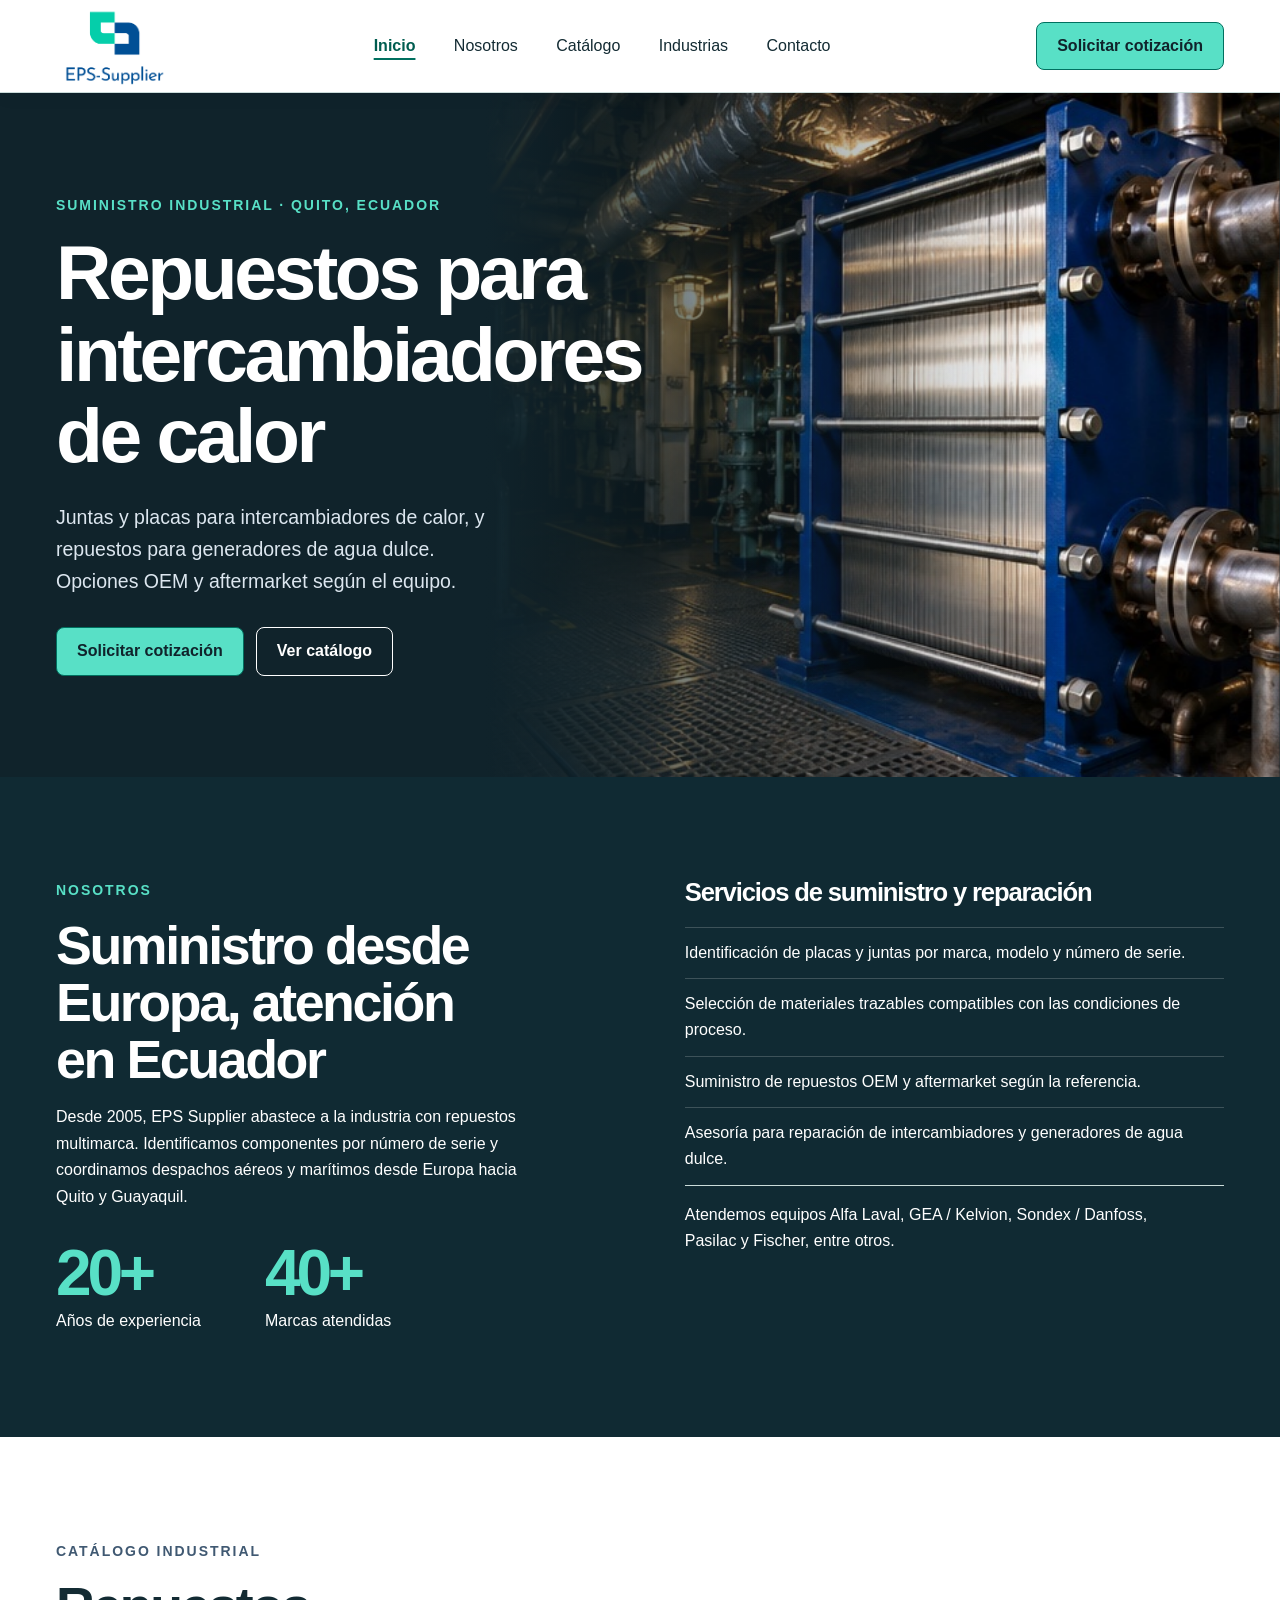
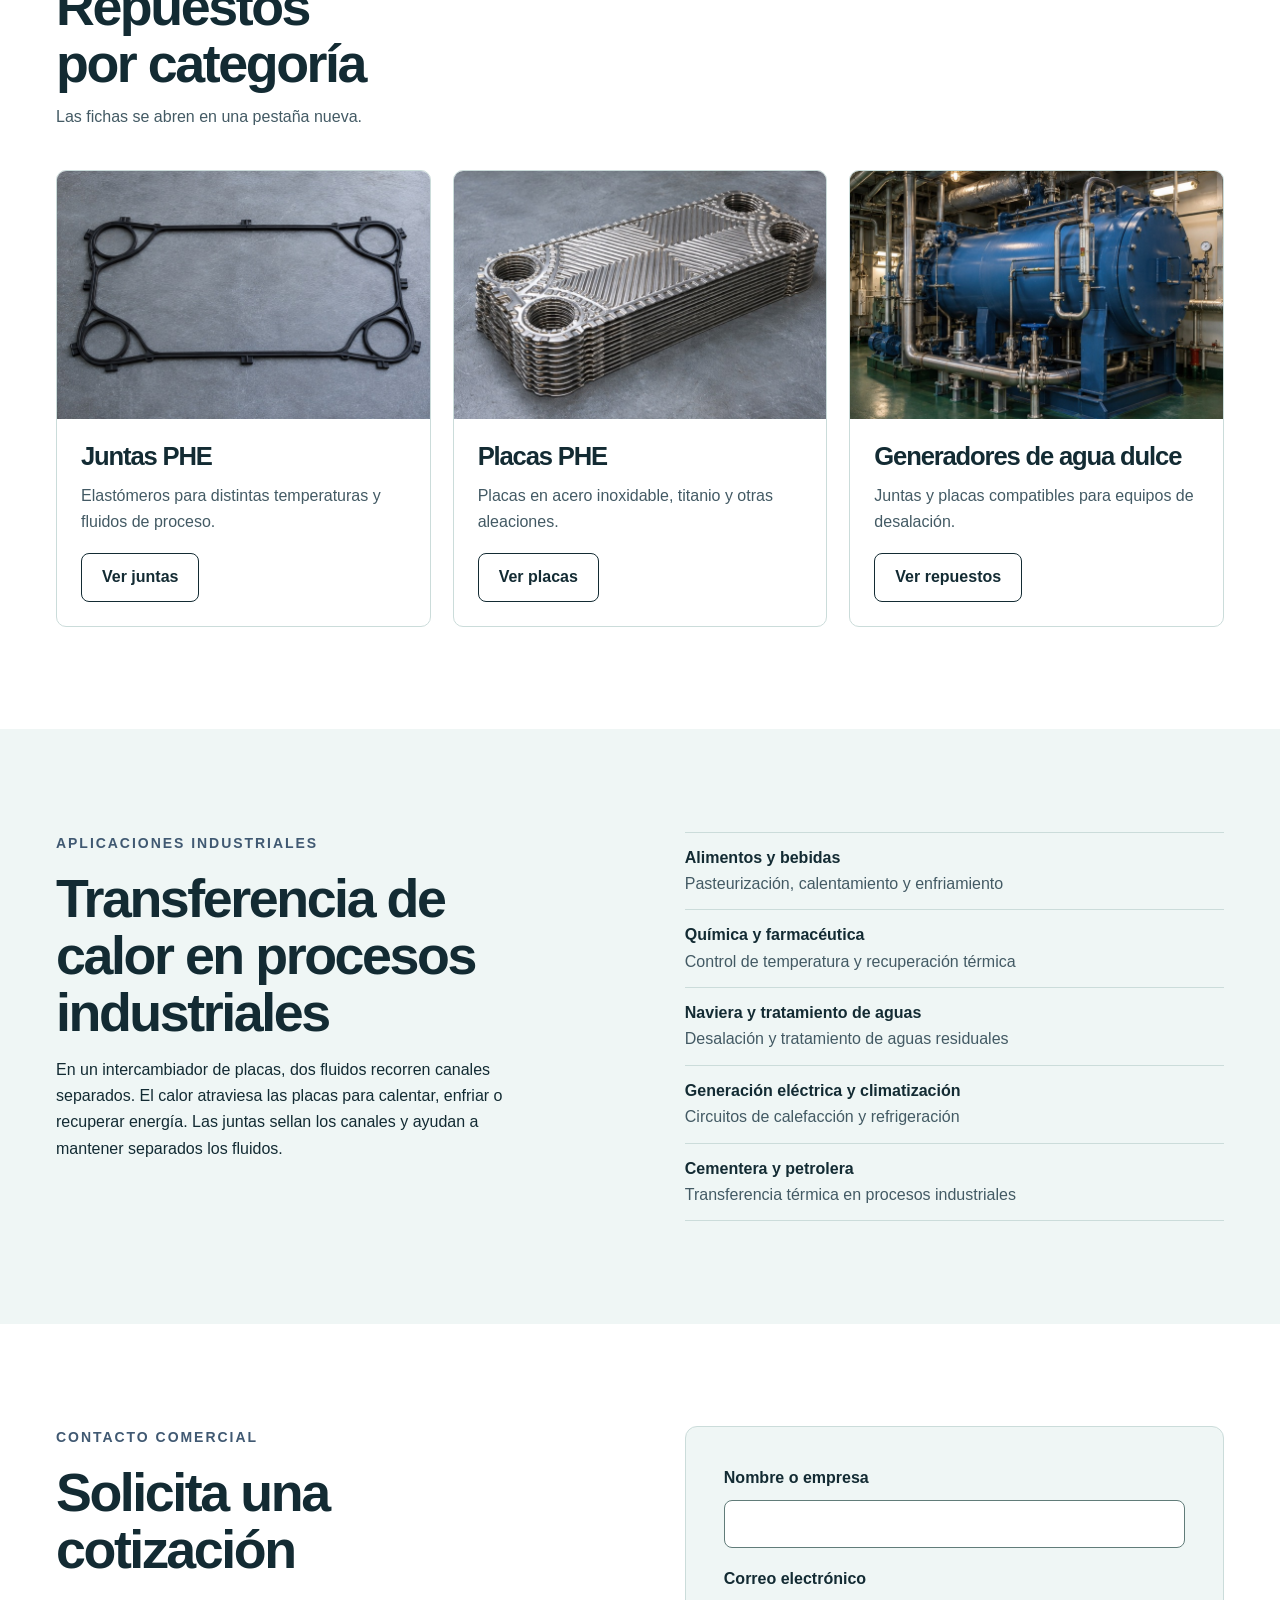
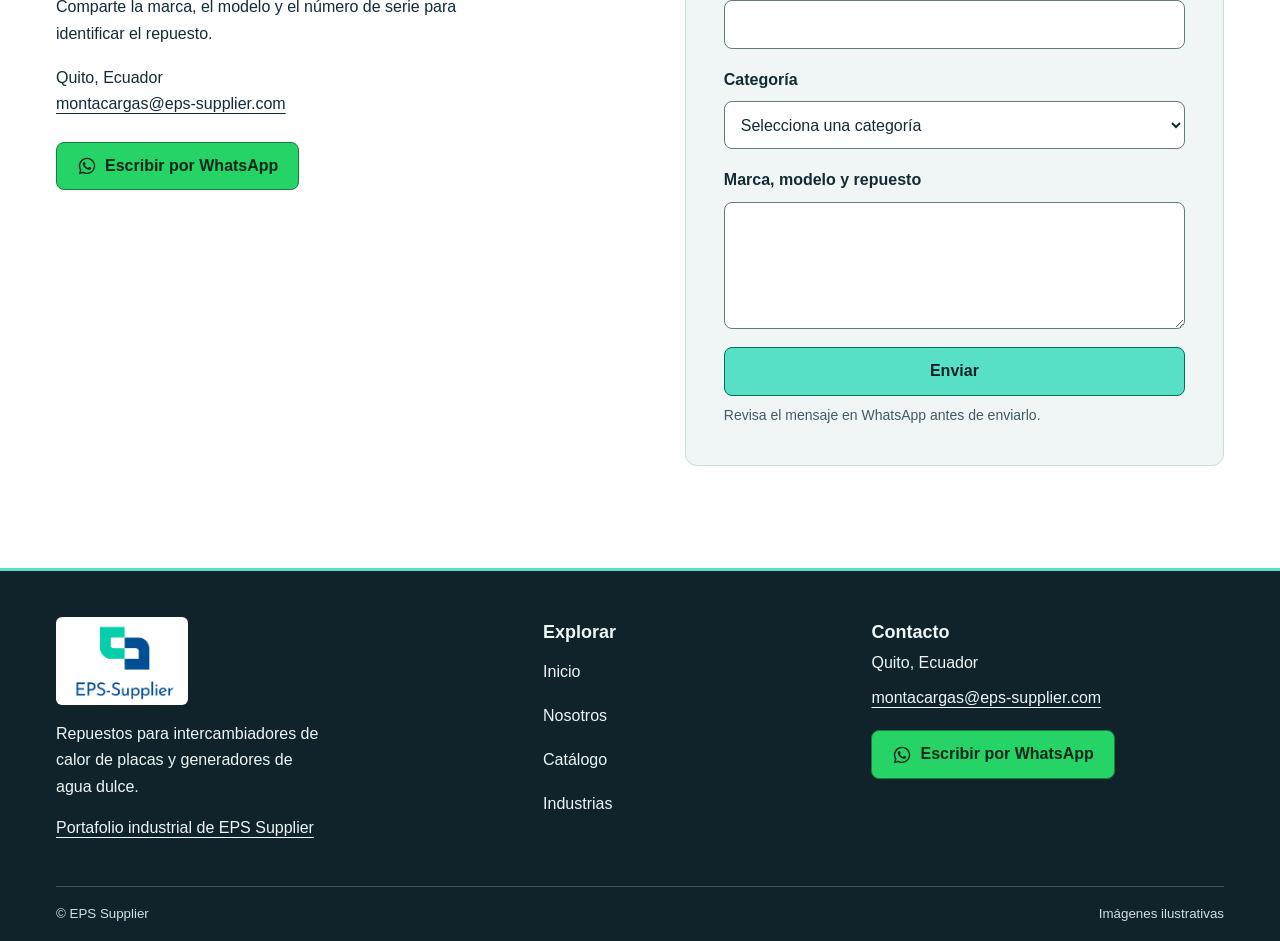
<file: index.html>
<!doctype html>
<html lang="es" data-type="product">
<head>
<meta charset="utf-8">
<meta name="viewport" content="width=device-width, initial-scale=1">
<meta name="page-type" content="product">
<meta name="site-kind" content="other">
<meta name="theme-color" content="#111e2c">
<meta name="description" content="Juntas, placas y repuestos para intercambiadores de calor y generadores de agua dulce. EPS Supplier, Quito, Ecuador.">
<meta property="og:title" content="EPS Supplier | Repuestos para intercambiadores de calor">
<meta property="og:description" content="Juntas, placas y repuestos para generadores de agua dulce.">
<meta property="og:image" content="https://eps-montacargas.bryaninuca.chatgpt.site/assets/hero.jpg">
<title>EPS Supplier | Repuestos para intercambiadores de calor</title>
<link rel="icon" href="assets/logofav.png">
<link rel="stylesheet" href="style.css">
<script defer src="site.js"></script>
</head>
<body>
<a class="skip" href="#contenido">Saltar al contenido</a>
<header class="site-header"><div class="wrap nav">
<a class="brand" href="index.html" aria-label="EPS Supplier, inicio"><img src="assets/epsLogo.png" width="996" height="708" alt="EPS Supplier"></a>
<button class="menu-toggle" type="button" aria-label="Menú" aria-expanded="false" aria-controls="primary-menu">
<span class="menu-icon" aria-hidden="true"><span></span><span></span><span></span></span>
</button>
<nav id="primary-menu" aria-label="Navegación principal"><a href="#inicio" aria-current="location">Inicio</a><a href="#nosotros">Nosotros</a><a href="#categorias">Catálogo</a><a href="#industrias">Industrias</a><a href="#contacto">Contacto</a><a class="button menu-quote" href="#contacto">Solicitar cotización</a></nav>
<a class="button compact" href="#contacto">Solicitar cotización</a>
</div></header>
<main id="contenido">
<section id="inicio" class="hero heat-hero" data-enter aria-labelledby="hero-title">
<div class="wrap hero-copy"><p class="eyebrow">Suministro industrial · Quito, Ecuador</p>
<h1 id="hero-title">Repuestos para <span class="hero-emphasis">intercambiadores de calor</span></h1>
<p class="hero-text">Juntas y placas para intercambiadores de calor, y repuestos para generadores de agua dulce. Opciones OEM y aftermarket según el equipo.</p>
<div class="actions"><a class="button" href="#contacto">Solicitar cotización</a><a class="button outline" href="#categorias">Ver catálogo</a></div>
<dl class="hero-facts">
  <div><dt>Trayectoria desde</dt><dd>2005</dd></div>
  <div><dt>Marcas atendidas</dt><dd>40+</dd></div>
</dl>
</div>
<div class="hero-picture"><img src="assets/hero.jpg" alt="Intercambiador de calor de placas en una sala de máquinas" fetchpriority="high"></div>
</section>
<section id="nosotros" class="section navy"><div class="wrap split">
<div><p class="eyebrow">Nosotros</p><h2>Suministro desde Europa, atención en Ecuador</h2><p>Desde 2005, EPS Supplier abastece a la industria con repuestos multimarca. Identificamos componentes por número de serie y coordinamos despachos aéreos y marítimos desde Europa hacia Quito y Guayaquil.</p><div class="metrics"><div><strong>20+</strong><span>Años de experiencia</span></div><div><strong>40+</strong><span>Marcas atendidas</span></div></div></div>
<div class="service" id="servicios"><h3>Servicios de suministro y reparación</h3><ul><li>Identificación de placas y juntas por marca, modelo y número de serie.</li><li>Selección de materiales trazables compatibles con las condiciones de proceso.</li><li>Suministro de repuestos OEM y aftermarket según la referencia.</li><li>Asesoría para reparación de intercambiadores y generadores de agua dulce.</li></ul><p>Atendemos equipos Alfa Laval, GEA / Kelvion, Sondex / Danfoss, Pasilac y Fischer, entre otros.</p></div>
</div></section>
<section id="categorias" class="section"><div class="wrap">
<p class="eyebrow">Catálogo industrial</p><h2>Repuestos por categoría</h2>
<p id="catalog-tab-note" class="catalog-note">Las fichas se abren en una pestaña nueva.</p>
<div class="cards">
<article class="card"><a href="juntas.html" target="_blank" rel="noopener" aria-describedby="catalog-tab-note"><div class="frame"><img src="assets/juntas.jpg" width="750" height="500" alt="" loading="lazy"></div><div class="card-copy"><h3>Juntas PHE</h3><p>Elastómeros para distintas temperaturas y fluidos de proceso.</p><span class="button outline-dark card-link">Ver juntas</span></div></a></article>
<article class="card"><a href="placas.html" target="_blank" rel="noopener" aria-describedby="catalog-tab-note"><div class="frame"><img src="assets/placas.jpg" width="750" height="500" alt="" loading="lazy"></div><div class="card-copy"><h3>Placas PHE</h3><p>Placas en acero inoxidable, titanio y otras aleaciones.</p><span class="button outline-dark card-link">Ver placas</span></div></a></article>
<article class="card"><a href="agua.html" target="_blank" rel="noopener" aria-describedby="catalog-tab-note"><div class="frame"><img src="assets/agua.jpg" width="750" height="500" alt="" loading="lazy"></div><div class="card-copy"><h3>Generadores de agua dulce</h3><p>Juntas y placas compatibles para equipos de desalación.</p><span class="button outline-dark card-link">Ver repuestos</span></div></a></article>
</div></div></section>
<section id="industrias" class="section pale"><div class="wrap split">
<div><p class="eyebrow">Aplicaciones industriales</p><h2>Transferencia de calor en procesos industriales</h2><p>En un intercambiador de placas, dos fluidos recorren canales separados. El calor atraviesa las placas para calentar, enfriar o recuperar energía. Las juntas sellan los canales y ayudan a mantener separados los fluidos.</p></div>
<ul class="industry"><li>Alimentos y bebidas<span>Pasteurización, calentamiento y enfriamiento</span></li><li>Química y farmacéutica<span>Control de temperatura y recuperación térmica</span></li><li>Naviera y tratamiento de aguas<span>Desalación y tratamiento de aguas residuales</span></li><li>Generación eléctrica y climatización<span>Circuitos de calefacción y refrigeración</span></li><li>Cementera y petrolera<span>Transferencia térmica en procesos industriales</span></li></ul>
</div></section>
<section id="contacto" class="section"><div class="wrap split">
<div><p class="eyebrow">Contacto comercial</p><h2>Solicita una cotización</h2><p>Comparte la marca, el modelo y el número de serie para identificar el repuesto.</p><address>Quito, Ecuador<br><a href="mailto:montacargas@eps-supplier.com">montacargas@eps-supplier.com</a></address><a class="button button-whatsapp" href="https://wa.me/593963554026?text=INFORMACI%C3%93N"><img src="assets/whatsapp.svg" width="20" height="20" alt="">Escribir por WhatsApp</a></div>
<form action="https://wa.me/593963554026" id="quote" class="quote">
<label for="nombre">Nombre o empresa</label><input id="nombre" name="nombre" autocomplete="organization" required>
<label for="correo">Correo electrónico</label><input id="correo" name="correo" type="email" autocomplete="email" required>
<label for="categoria">Categoría</label><select id="categoria" name="categoria" required><option value="">Selecciona una categoría</option><option value="juntas">Juntas PHE</option><option value="placas">Placas PHE</option><option value="agua">Generadores de agua dulce</option><option value="otro">Otra consulta</option></select>
<label for="detalle">Marca, modelo y repuesto</label><textarea id="detalle" name="detalle" rows="4" required></textarea>
<button class="button" type="submit">Enviar</button>
<p class="form-note">Revisa el mensaje en WhatsApp antes de enviarlo.</p>
</form></div></section>
</main>
<footer class="site-footer">
  <div class="wrap">
    <div class="footer-grid">
      <div class="footer-company">
        <a class="brand" href="index.html#inicio" aria-label="EPS Supplier, volver al inicio"><img src="assets/epsLogo.png" width="996" height="708" alt="EPS Supplier"></a>
        <p>Repuestos para intercambiadores de calor de placas y generadores de agua dulce.</p>
        <a href="https://eps-supplier.com/">Portafolio industrial de EPS Supplier</a>
      </div>
      <nav class="footer-nav" aria-label="Navegación del pie de página">
        <h2>Explorar</h2>
        <a href="index.html#inicio">Inicio</a>
        <a href="index.html#nosotros">Nosotros</a>
        <a href="index.html#categorias">Catálogo</a>
        <a href="index.html#industrias">Industrias</a>
      </nav>
      <div class="footer-contact">
        <h2>Contacto</h2>
        <address>Quito, Ecuador<br><a href="mailto:montacargas@eps-supplier.com">montacargas@eps-supplier.com</a></address>
        <a class="button button-whatsapp" href="https://wa.me/593963554026?text=INFORMACI%C3%93N"><img src="assets/whatsapp.svg" width="20" height="20" alt="">Escribir por WhatsApp</a>
      </div>
    </div>
    <div class="footer-bottom"><small>© EPS Supplier</small><small>Imágenes ilustrativas</small></div>
  </div>
</footer>
</body>
</html>
</file>
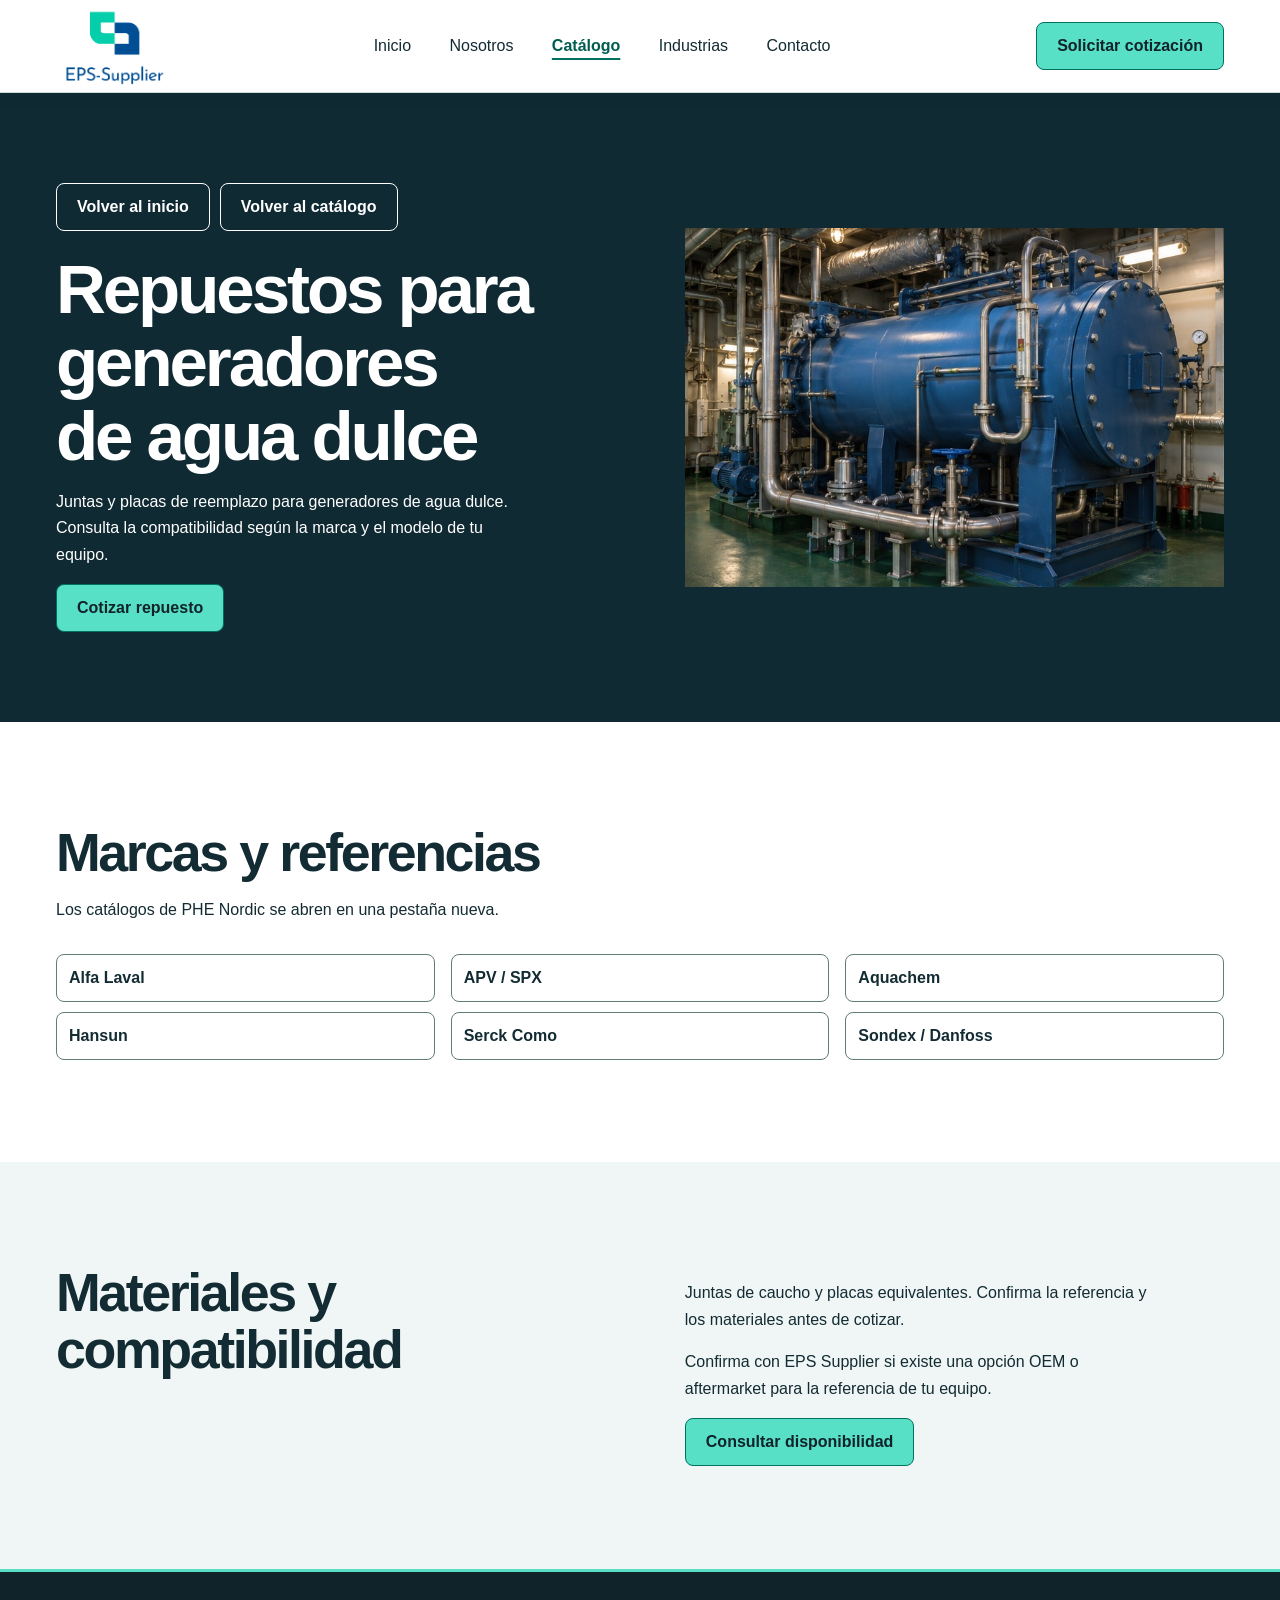
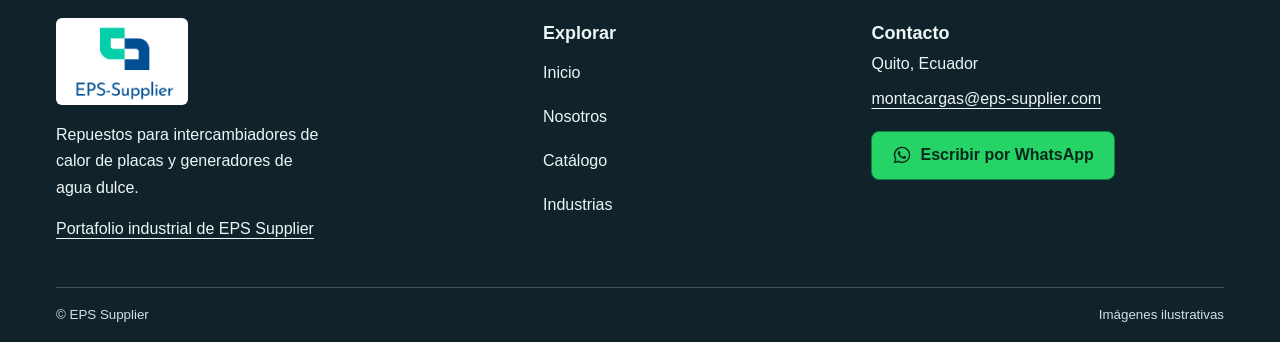
<file: agua.html>
<!doctype html>
<html lang="es" data-type="product">
<head><meta charset="utf-8"><meta name="viewport" content="width=device-width, initial-scale=1"><meta name="description" content="Juntas y placas de reemplazo para generadores de agua dulce. Consulta la compatibilidad según la marca y el modelo de tu equipo."><title>Repuestos para generadores de agua dulce | EPS Supplier</title><link rel="icon" href="assets/logofav.png">
<link rel="stylesheet" href="style.css"><script defer src="site.js"></script></head>
<body><a class="skip" href="#contenido">Saltar al contenido</a>
<header class="site-header"><div class="wrap nav"><a class="brand" href="index.html"><img src="assets/epsLogo.png" width="996" height="708" alt="EPS Supplier"></a><a class="button outline-dark detail-home" href="index.html#inicio">Inicio</a><button class="menu-toggle" type="button" aria-label="Menú" aria-expanded="false" aria-controls="primary-menu">
<span class="menu-icon" aria-hidden="true"><span></span><span></span><span></span></span>
</button>
<nav id="primary-menu" aria-label="Navegación principal"><a href="index.html#inicio">Inicio</a><a href="index.html#nosotros">Nosotros</a><a href="index.html#categorias" aria-current="true">Catálogo</a><a href="index.html#industrias">Industrias</a><a href="index.html#contacto">Contacto</a><a class="button menu-quote" href="index.html?categoria=agua#contacto">Solicitar cotización</a></nav><a class="button compact" href="index.html?categoria=agua#contacto">Solicitar cotización</a></div></header>
<main id="contenido">
<section class="detail-hero" aria-labelledby="titulo"><div class="wrap split"><div><nav class="detail-return" aria-label="Regresar desde la ficha">
<a class="button outline" href="index.html#inicio">Volver al inicio</a>
<a class="button outline" href="index.html#categorias">Volver al catálogo</a>
</nav><h1 id="titulo">Repuestos para generadores de agua dulce</h1><p>Juntas y placas de reemplazo para generadores de agua dulce. Consulta la compatibilidad según la marca y el modelo de tu equipo.</p><a class="button" href="index.html?categoria=agua#contacto">Cotizar repuesto</a></div><div class="frame"><img src="assets/agua.jpg" alt="" width="750" height="500"></div></div></section>
<section class="section"><div class="wrap"><h2>Marcas y referencias</h2><p id="reference-tab-note">Los catálogos de PHE Nordic se abren en una pestaña nueva.</p><ul class="brand-list"><li><a href="https://phe-nordic.com/alfa-laval-heat-exchangers-gaskets/" target="_blank" rel="noopener" aria-describedby="reference-tab-note">Alfa Laval</a></li>
<li><a href="https://phe-nordic.com/apv-spx-gaskets/" target="_blank" rel="noopener" aria-describedby="reference-tab-note">APV / SPX</a></li>
<li><a href="https://phe-nordic.com/aquachem-fwg-gaskets/" target="_blank" rel="noopener" aria-describedby="reference-tab-note">Aquachem</a></li>
<li><a href="https://phe-nordic.com/hansun-fwg-gaskets/" target="_blank" rel="noopener" aria-describedby="reference-tab-note">Hansun</a></li>
<li><a href="https://phe-nordic.com/serck-como-fwg-gaskets/" target="_blank" rel="noopener" aria-describedby="reference-tab-note">Serck Como</a></li>
<li><a href="https://phe-nordic.com/sondex-danfoss-fwg-gaskets/" target="_blank" rel="noopener" aria-describedby="reference-tab-note">Sondex / Danfoss</a></li></ul></div></section>
<section class="section pale"><div class="wrap split"><div><h2>Materiales y compatibilidad</h2></div><div><p>Juntas de caucho y placas equivalentes. Confirma la referencia y los materiales antes de cotizar.</p><p>Confirma con EPS Supplier si existe una opción OEM o aftermarket para la referencia de tu equipo.</p><a class="button" href="index.html?categoria=agua#contacto">Consultar disponibilidad</a></div></div></section>
</main><footer class="site-footer">
  <div class="wrap">
    <div class="footer-grid">
      <div class="footer-company">
        <a class="brand" href="index.html#inicio" aria-label="EPS Supplier, volver al inicio"><img src="assets/epsLogo.png" width="996" height="708" alt="EPS Supplier"></a>
        <p>Repuestos para intercambiadores de calor de placas y generadores de agua dulce.</p>
        <a href="https://eps-supplier.com/">Portafolio industrial de EPS Supplier</a>
      </div>
      <nav class="footer-nav" aria-label="Navegación del pie de página">
        <h2>Explorar</h2>
        <a href="index.html#inicio">Inicio</a>
        <a href="index.html#nosotros">Nosotros</a>
        <a href="index.html#categorias">Catálogo</a>
        <a href="index.html#industrias">Industrias</a>
      </nav>
      <div class="footer-contact">
        <h2>Contacto</h2>
        <address>Quito, Ecuador<br><a href="mailto:montacargas@eps-supplier.com">montacargas@eps-supplier.com</a></address>
        <a class="button button-whatsapp" href="https://wa.me/593963554026?text=INFORMACI%C3%93N"><img src="assets/whatsapp.svg" width="20" height="20" alt="">Escribir por WhatsApp</a>
      </div>
    </div>
    <div class="footer-bottom"><small>© EPS Supplier</small><small>Imágenes ilustrativas</small></div>
  </div>
</footer></body></html>
</file>
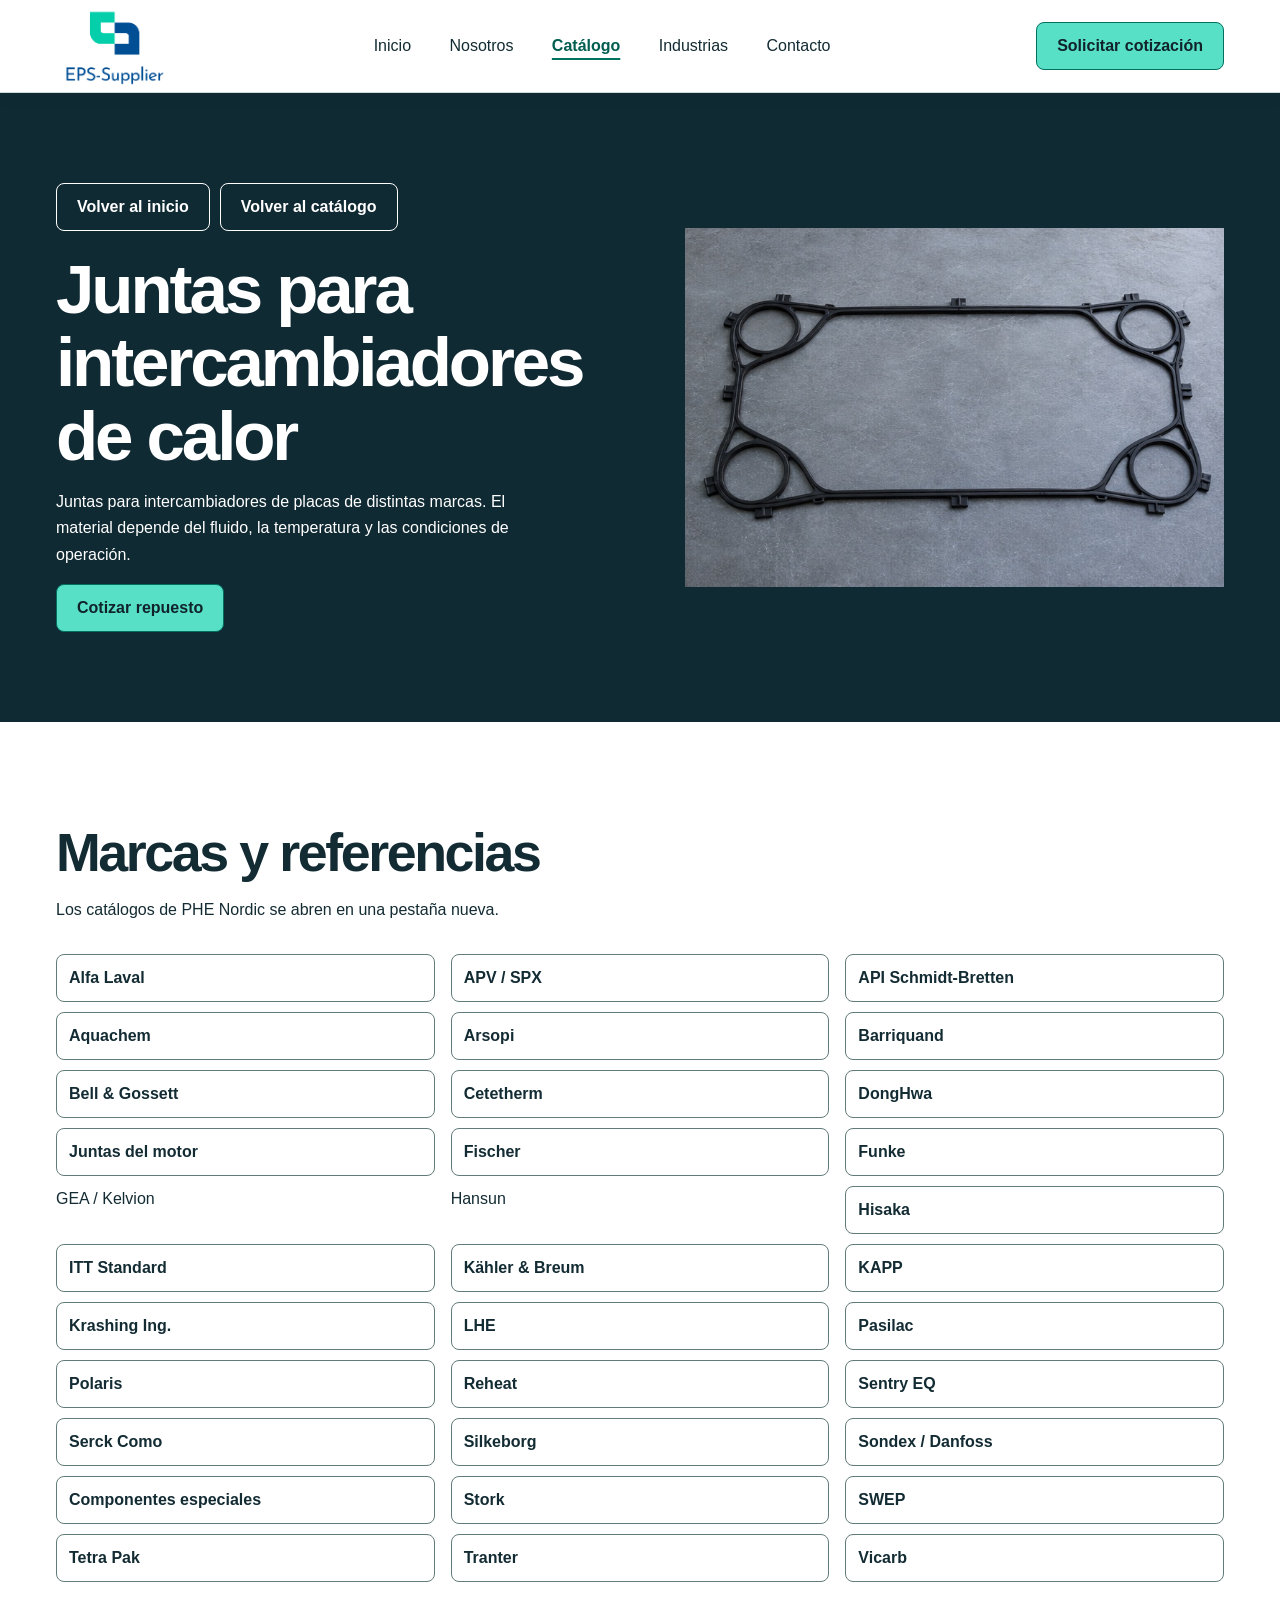
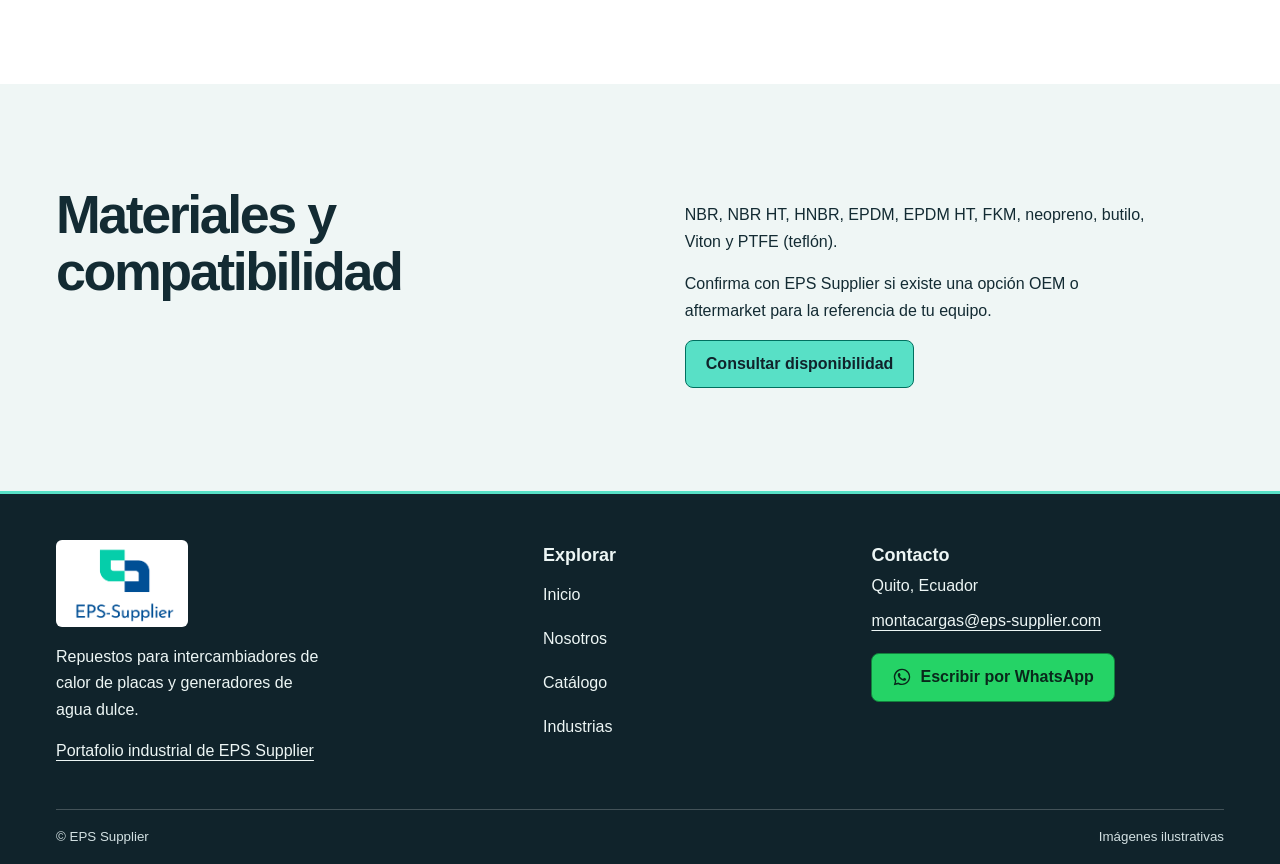
<file: juntas.html>
<!doctype html>
<html lang="es" data-type="product">
<head><meta charset="utf-8"><meta name="viewport" content="width=device-width, initial-scale=1"><meta name="description" content="Juntas para intercambiadores de placas de distintas marcas. El material depende del fluido, la temperatura y las condiciones de operación."><title>Juntas para intercambiadores de calor | EPS Supplier</title><link rel="icon" href="assets/logofav.png">
<link rel="stylesheet" href="style.css"><script defer src="site.js"></script></head>
<body><a class="skip" href="#contenido">Saltar al contenido</a>
<header class="site-header"><div class="wrap nav"><a class="brand" href="index.html"><img src="assets/epsLogo.png" width="996" height="708" alt="EPS Supplier"></a><a class="button outline-dark detail-home" href="index.html#inicio">Inicio</a><button class="menu-toggle" type="button" aria-label="Menú" aria-expanded="false" aria-controls="primary-menu">
<span class="menu-icon" aria-hidden="true"><span></span><span></span><span></span></span>
</button>
<nav id="primary-menu" aria-label="Navegación principal"><a href="index.html#inicio">Inicio</a><a href="index.html#nosotros">Nosotros</a><a href="index.html#categorias" aria-current="true">Catálogo</a><a href="index.html#industrias">Industrias</a><a href="index.html#contacto">Contacto</a><a class="button menu-quote" href="index.html?categoria=juntas#contacto">Solicitar cotización</a></nav><a class="button compact" href="index.html?categoria=juntas#contacto">Solicitar cotización</a></div></header>
<main id="contenido">
<section class="detail-hero" aria-labelledby="titulo"><div class="wrap split"><div><nav class="detail-return" aria-label="Regresar desde la ficha">
<a class="button outline" href="index.html#inicio">Volver al inicio</a>
<a class="button outline" href="index.html#categorias">Volver al catálogo</a>
</nav><h1 id="titulo">Juntas para intercambiadores de calor</h1><p>Juntas para intercambiadores de placas de distintas marcas. El material depende del fluido, la temperatura y las condiciones de operación.</p><a class="button" href="index.html?categoria=juntas#contacto">Cotizar repuesto</a></div><div class="frame"><img src="assets/juntas.jpg" alt="" width="750" height="500"></div></div></section>
<section class="section"><div class="wrap"><h2>Marcas y referencias</h2><p id="reference-tab-note">Los catálogos de PHE Nordic se abren en una pestaña nueva.</p><ul class="brand-list"><li><a href="https://phe-nordic.com/alfa-laval-gaskets/" target="_blank" rel="noopener" aria-describedby="reference-tab-note">Alfa Laval</a></li>
<li><a href="https://phe-nordic.com/apv-spx-phe-spares-gaskets/" target="_blank" rel="noopener" aria-describedby="reference-tab-note">APV / SPX</a></li>
<li><a href="https://phe-nordic.com/schemidt/" target="_blank" rel="noopener" aria-describedby="reference-tab-note">API Schmidt-Bretten</a></li>
<li><a href="https://phe-nordic.com/aquachem-phe-gaskets/" target="_blank" rel="noopener" aria-describedby="reference-tab-note">Aquachem</a></li>
<li><a href="https://phe-nordic.com/arsopi-phe-spare-parts/" target="_blank" rel="noopener" aria-describedby="reference-tab-note">Arsopi</a></li>
<li><a href="https://phe-nordic.com/barriquand-phe-gaskets/" target="_blank" rel="noopener" aria-describedby="reference-tab-note">Barriquand</a></li>
<li><a href="https://phe-nordic.com/bell-gosset-phe-sapre-parts/" target="_blank" rel="noopener" aria-describedby="reference-tab-note">Bell &amp; Gossett</a></li>
<li><a href="https://phe-nordic.com/cetetherm-phe-spare-parts/" target="_blank" rel="noopener" aria-describedby="reference-tab-note">Cetetherm</a></li>
<li><a href="https://phe-nordic.com/donghwa-phe-spares/" target="_blank" rel="noopener" aria-describedby="reference-tab-note">DongHwa</a></li>
<li><a href="https://phe-nordic.com/engine-gaskets-spare-parts/" target="_blank" rel="noopener" aria-describedby="reference-tab-note">Juntas del motor</a></li>
<li><a href="https://phe-nordic.com/fischer-phe-sapre-parts/" target="_blank" rel="noopener" aria-describedby="reference-tab-note">Fischer</a></li>
<li><a href="https://phe-nordic.com/funke-phe-spare-parts/" target="_blank" rel="noopener" aria-describedby="reference-tab-note">Funke</a></li>
<li>GEA / Kelvion</li>
<li>Hansun</li>
<li><a href="https://phe-nordic.com/hisaka-phe-gaskets/" target="_blank" rel="noopener" aria-describedby="reference-tab-note">Hisaka</a></li>
<li><a href="https://phe-nordic.com/itt-standard-spare-parts/" target="_blank" rel="noopener" aria-describedby="reference-tab-note">ITT Standard</a></li>
<li><a href="https://phe-nordic.com/kahler-breum/" target="_blank" rel="noopener" aria-describedby="reference-tab-note">Kähler &amp; Breum</a></li>
<li><a href="https://phe-nordic.com/kapp-gaskets/" target="_blank" rel="noopener" aria-describedby="reference-tab-note">KAPP</a></li>
<li><a href="https://phe-nordic.com/krashing-ing-spare-parts/" target="_blank" rel="noopener" aria-describedby="reference-tab-note">Krashing Ing.</a></li>
<li><a href="https://phe-nordic.com/lhe-heat-exchanger-spare-parts/" target="_blank" rel="noopener" aria-describedby="reference-tab-note">LHE</a></li>
<li><a href="https://phe-nordic.com/pasilac-phe-gaskets/" target="_blank" rel="noopener" aria-describedby="reference-tab-note">Pasilac</a></li>
<li><a href="https://phe-nordic.com/polaris/" target="_blank" rel="noopener" aria-describedby="reference-tab-note">Polaris</a></li>
<li><a href="https://phe-nordic.com/reheat-gaskets/" target="_blank" rel="noopener" aria-describedby="reference-tab-note">Reheat</a></li>
<li><a href="https://phe-nordic.com/sentry-gaskets/" target="_blank" rel="noopener" aria-describedby="reference-tab-note">Sentry EQ</a></li>
<li><a href="https://phe-nordic.com/serck-como/" target="_blank" rel="noopener" aria-describedby="reference-tab-note">Serck Como</a></li>
<li><a href="https://phe-nordic.com/silkeborg/" target="_blank" rel="noopener" aria-describedby="reference-tab-note">Silkeborg</a></li>
<li><a href="https://phe-nordic.com/sondex/" target="_blank" rel="noopener" aria-describedby="reference-tab-note">Sondex / Danfoss</a></li>
<li><a href="https://phe-nordic.com/special-components/" target="_blank" rel="noopener" aria-describedby="reference-tab-note">Componentes especiales</a></li>
<li><a href="https://phe-nordic.com/stork/" target="_blank" rel="noopener" aria-describedby="reference-tab-note">Stork</a></li>
<li><a href="https://phe-nordic.com/swep/" target="_blank" rel="noopener" aria-describedby="reference-tab-note">SWEP</a></li>
<li><a href="https://phe-nordic.com/tetra-pak-gaskets/" target="_blank" rel="noopener" aria-describedby="reference-tab-note">Tetra Pak</a></li>
<li><a href="https://phe-nordic.com/tranter/" target="_blank" rel="noopener" aria-describedby="reference-tab-note">Tranter</a></li>
<li><a href="https://phe-nordic.com/vicarb/" target="_blank" rel="noopener" aria-describedby="reference-tab-note">Vicarb</a></li></ul></div></section>
<section class="section pale"><div class="wrap split"><div><h2>Materiales y compatibilidad</h2></div><div><p>NBR, NBR HT, HNBR, EPDM, EPDM HT, FKM, neopreno, butilo, Viton y PTFE (teflón).</p><p>Confirma con EPS Supplier si existe una opción OEM o aftermarket para la referencia de tu equipo.</p><a class="button" href="index.html?categoria=juntas#contacto">Consultar disponibilidad</a></div></div></section>
</main><footer class="site-footer">
  <div class="wrap">
    <div class="footer-grid">
      <div class="footer-company">
        <a class="brand" href="index.html#inicio" aria-label="EPS Supplier, volver al inicio"><img src="assets/epsLogo.png" width="996" height="708" alt="EPS Supplier"></a>
        <p>Repuestos para intercambiadores de calor de placas y generadores de agua dulce.</p>
        <a href="https://eps-supplier.com/">Portafolio industrial de EPS Supplier</a>
      </div>
      <nav class="footer-nav" aria-label="Navegación del pie de página">
        <h2>Explorar</h2>
        <a href="index.html#inicio">Inicio</a>
        <a href="index.html#nosotros">Nosotros</a>
        <a href="index.html#categorias">Catálogo</a>
        <a href="index.html#industrias">Industrias</a>
      </nav>
      <div class="footer-contact">
        <h2>Contacto</h2>
        <address>Quito, Ecuador<br><a href="mailto:montacargas@eps-supplier.com">montacargas@eps-supplier.com</a></address>
        <a class="button button-whatsapp" href="https://wa.me/593963554026?text=INFORMACI%C3%93N"><img src="assets/whatsapp.svg" width="20" height="20" alt="">Escribir por WhatsApp</a>
      </div>
    </div>
    <div class="footer-bottom"><small>© EPS Supplier</small><small>Imágenes ilustrativas</small></div>
  </div>
</footer></body></html>
</file>
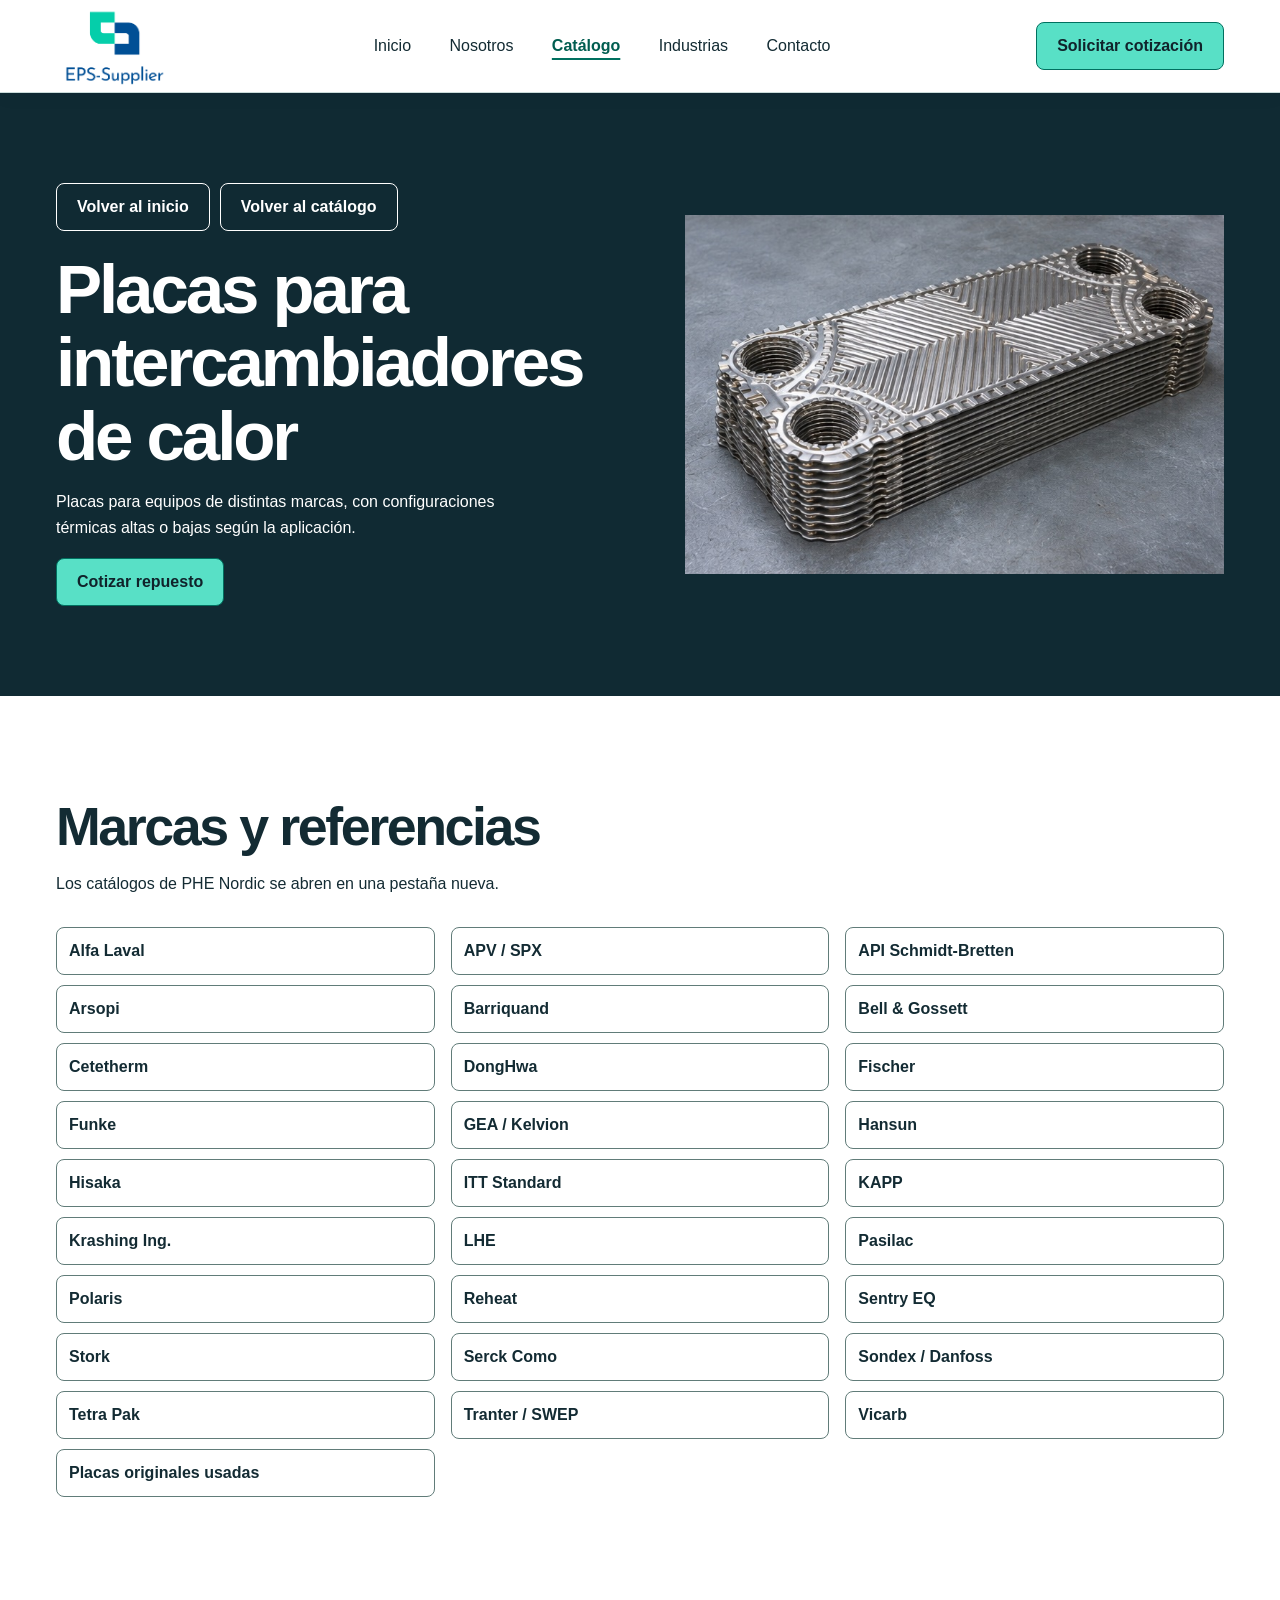
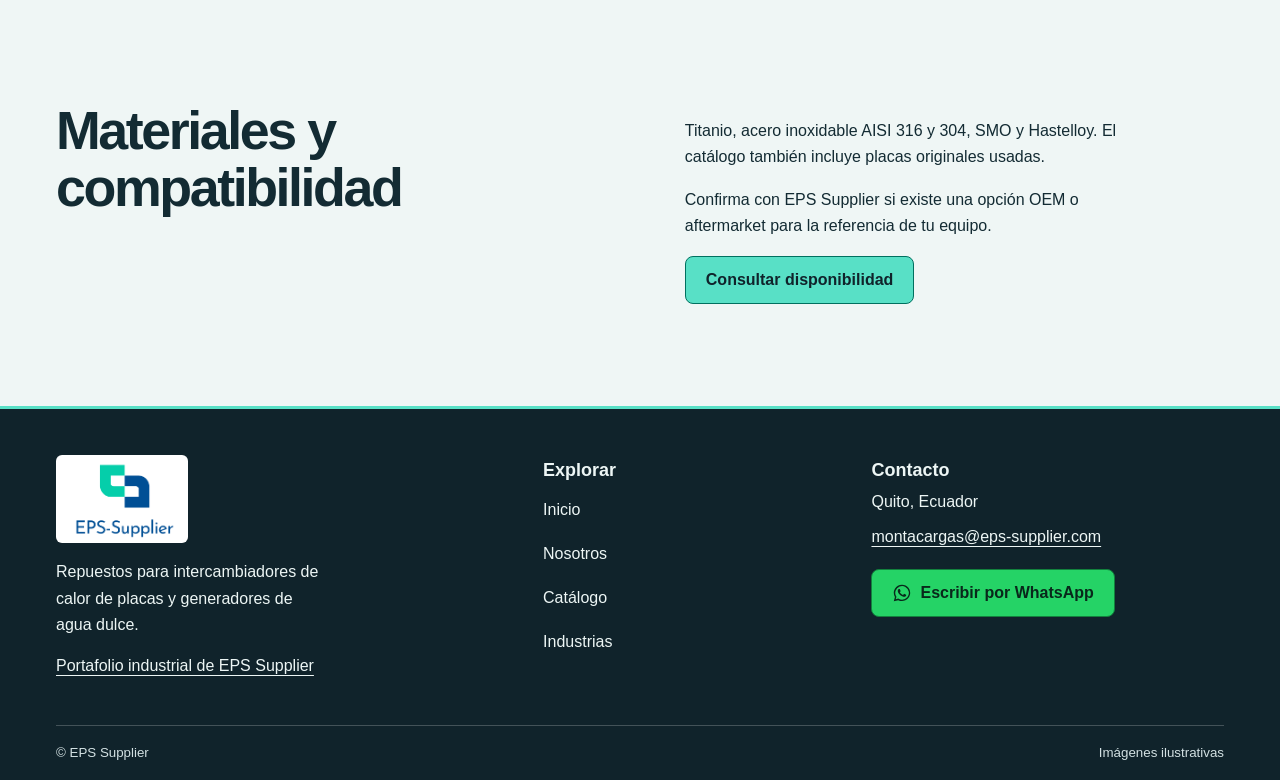
<file: placas.html>
<!doctype html>
<html lang="es" data-type="product">
<head><meta charset="utf-8"><meta name="viewport" content="width=device-width, initial-scale=1"><meta name="description" content="Placas para equipos de distintas marcas, con configuraciones térmicas altas o bajas según la aplicación."><title>Placas para intercambiadores de calor | EPS Supplier</title><link rel="icon" href="assets/logofav.png">
<link rel="stylesheet" href="style.css"><script defer src="site.js"></script></head>
<body><a class="skip" href="#contenido">Saltar al contenido</a>
<header class="site-header"><div class="wrap nav"><a class="brand" href="index.html"><img src="assets/epsLogo.png" width="996" height="708" alt="EPS Supplier"></a><a class="button outline-dark detail-home" href="index.html#inicio">Inicio</a><button class="menu-toggle" type="button" aria-label="Menú" aria-expanded="false" aria-controls="primary-menu">
<span class="menu-icon" aria-hidden="true"><span></span><span></span><span></span></span>
</button>
<nav id="primary-menu" aria-label="Navegación principal"><a href="index.html#inicio">Inicio</a><a href="index.html#nosotros">Nosotros</a><a href="index.html#categorias" aria-current="true">Catálogo</a><a href="index.html#industrias">Industrias</a><a href="index.html#contacto">Contacto</a><a class="button menu-quote" href="index.html?categoria=placas#contacto">Solicitar cotización</a></nav><a class="button compact" href="index.html?categoria=placas#contacto">Solicitar cotización</a></div></header>
<main id="contenido">
<section class="detail-hero" aria-labelledby="titulo"><div class="wrap split"><div><nav class="detail-return" aria-label="Regresar desde la ficha">
<a class="button outline" href="index.html#inicio">Volver al inicio</a>
<a class="button outline" href="index.html#categorias">Volver al catálogo</a>
</nav><h1 id="titulo">Placas para intercambiadores de calor</h1><p>Placas para equipos de distintas marcas, con configuraciones térmicas altas o bajas según la aplicación.</p><a class="button" href="index.html?categoria=placas#contacto">Cotizar repuesto</a></div><div class="frame"><img src="assets/placas.jpg" alt="" width="750" height="500"></div></div></section>
<section class="section"><div class="wrap"><h2>Marcas y referencias</h2><p id="reference-tab-note">Los catálogos de PHE Nordic se abren en una pestaña nueva.</p><ul class="brand-list"><li><a href="https://phe-nordic.com/alfa-laval-phe-spare-parts/" target="_blank" rel="noopener" aria-describedby="reference-tab-note">Alfa Laval</a></li>
<li><a href="https://phe-nordic.com/apv-spx-phe-spare-parts/" target="_blank" rel="noopener" aria-describedby="reference-tab-note">APV / SPX</a></li>
<li><a href="https://phe-nordic.com/schimdt-heat-exchangers-plates/" target="_blank" rel="noopener" aria-describedby="reference-tab-note">API Schmidt-Bretten</a></li>
<li><a href="https://phe-nordic.com/arsopi-heat-exchangers-spare-parts/" target="_blank" rel="noopener" aria-describedby="reference-tab-note">Arsopi</a></li>
<li><a href="https://phe-nordic.com/barriquand-heat-exchangers-spare-parts/" target="_blank" rel="noopener" aria-describedby="reference-tab-note">Barriquand</a></li>
<li><a href="https://phe-nordic.com/bellgosset-heat-exchangers-spare-parts/" target="_blank" rel="noopener" aria-describedby="reference-tab-note">Bell &amp; Gossett</a></li>
<li><a href="https://phe-nordic.com/cetetherm-heat-exchangers-spare-parts/" target="_blank" rel="noopener" aria-describedby="reference-tab-note">Cetetherm</a></li>
<li><a href="https://phe-nordic.com/donghwa-phe-spare-parts/" target="_blank" rel="noopener" aria-describedby="reference-tab-note">DongHwa</a></li>
<li><a href="https://phe-nordic.com/fischer-phe-spares/" target="_blank" rel="noopener" aria-describedby="reference-tab-note">Fischer</a></li>
<li><a href="https://phe-nordic.com/funke-heat-exchangers-spares/" target="_blank" rel="noopener" aria-describedby="reference-tab-note">Funke</a></li>
<li><a href="https://phe-nordic.com/gea-phe-spare-parts/" target="_blank" rel="noopener" aria-describedby="reference-tab-note">GEA / Kelvion</a></li>
<li><a href="https://phe-nordic.com/hansun-phe-spare-parts/" target="_blank" rel="noopener" aria-describedby="reference-tab-note">Hansun</a></li>
<li><a href="https://phe-nordic.com/hisaka-phe-spare-parts/" target="_blank" rel="noopener" aria-describedby="reference-tab-note">Hisaka</a></li>
<li><a href="https://phe-nordic.com/itt-heat-exchangers-plates/" target="_blank" rel="noopener" aria-describedby="reference-tab-note">ITT Standard</a></li>
<li><a href="https://phe-nordic.com/kapp-heat-exchangers-plates/" target="_blank" rel="noopener" aria-describedby="reference-tab-note">KAPP</a></li>
<li><a href="https://phe-nordic.com/krashing-heat-exchangers-plates/" target="_blank" rel="noopener" aria-describedby="reference-tab-note">Krashing Ing.</a></li>
<li><a href="https://phe-nordic.com/lhe-plates/" target="_blank" rel="noopener" aria-describedby="reference-tab-note">LHE</a></li>
<li><a href="https://phe-nordic.com/pasilac-heat-exchangers-plates/" target="_blank" rel="noopener" aria-describedby="reference-tab-note">Pasilac</a></li>
<li><a href="https://phe-nordic.com/polaris-heat-exchangers-plates/" target="_blank" rel="noopener" aria-describedby="reference-tab-note">Polaris</a></li>
<li><a href="https://phe-nordic.com/reheat-heat-exchangers-plates/" target="_blank" rel="noopener" aria-describedby="reference-tab-note">Reheat</a></li>
<li><a href="https://phe-nordic.com/sentry-heat-exchangers-plates/" target="_blank" rel="noopener" aria-describedby="reference-tab-note">Sentry EQ</a></li>
<li><a href="https://phe-nordic.com/stork-heat-exchangers-plates/" target="_blank" rel="noopener" aria-describedby="reference-tab-note">Stork</a></li>
<li><a href="https://phe-nordic.com/serck-como-plates/" target="_blank" rel="noopener" aria-describedby="reference-tab-note">Serck Como</a></li>
<li><a href="https://phe-nordic.com/sondex-plates/" target="_blank" rel="noopener" aria-describedby="reference-tab-note">Sondex / Danfoss</a></li>
<li><a href="https://phe-nordic.com/tetra-pak/" target="_blank" rel="noopener" aria-describedby="reference-tab-note">Tetra Pak</a></li>
<li><a href="https://phe-nordic.com/tranter-plates/" target="_blank" rel="noopener" aria-describedby="reference-tab-note">Tranter / SWEP</a></li>
<li><a href="https://phe-nordic.com/vicarb-plates/" target="_blank" rel="noopener" aria-describedby="reference-tab-note">Vicarb</a></li>
<li><a href="https://phe-nordic.com/used-original-plates/" target="_blank" rel="noopener" aria-describedby="reference-tab-note">Placas originales usadas</a></li></ul></div></section>
<section class="section pale"><div class="wrap split"><div><h2>Materiales y compatibilidad</h2></div><div><p>Titanio, acero inoxidable AISI 316 y 304, SMO y Hastelloy. El catálogo también incluye placas originales usadas.</p><p>Confirma con EPS Supplier si existe una opción OEM o aftermarket para la referencia de tu equipo.</p><a class="button" href="index.html?categoria=placas#contacto">Consultar disponibilidad</a></div></div></section>
</main><footer class="site-footer">
  <div class="wrap">
    <div class="footer-grid">
      <div class="footer-company">
        <a class="brand" href="index.html#inicio" aria-label="EPS Supplier, volver al inicio"><img src="assets/epsLogo.png" width="996" height="708" alt="EPS Supplier"></a>
        <p>Repuestos para intercambiadores de calor de placas y generadores de agua dulce.</p>
        <a href="https://eps-supplier.com/">Portafolio industrial de EPS Supplier</a>
      </div>
      <nav class="footer-nav" aria-label="Navegación del pie de página">
        <h2>Explorar</h2>
        <a href="index.html#inicio">Inicio</a>
        <a href="index.html#nosotros">Nosotros</a>
        <a href="index.html#categorias">Catálogo</a>
        <a href="index.html#industrias">Industrias</a>
      </nav>
      <div class="footer-contact">
        <h2>Contacto</h2>
        <address>Quito, Ecuador<br><a href="mailto:montacargas@eps-supplier.com">montacargas@eps-supplier.com</a></address>
        <a class="button button-whatsapp" href="https://wa.me/593963554026?text=INFORMACI%C3%93N"><img src="assets/whatsapp.svg" width="20" height="20" alt="">Escribir por WhatsApp</a>
      </div>
    </div>
    <div class="footer-bottom"><small>© EPS Supplier</small><small>Imágenes ilustrativas</small></div>
  </div>
</footer></body></html>
</file>
<file: style.css>
:root{--navy:#111e2c;--dark:#0b1520;--ink:#172636;--muted:#4d5d6b;--yellow:#f7c640;--pale:#edf2f5;--line:#d7e0e6;--white:#fff}
*,*::before,*::after{box-sizing:border-box}
html{scroll-behavior:smooth}
body{margin:0;color:var(--ink);font:1rem/1.65 "Helvetica Neue",Arial,sans-serif;background:#fff}
img{display:block;width:100%;height:auto}
a{color:inherit;text-underline-offset:.25em}
a,button{touch-action:manipulation}
:focus-visible{outline:3px solid #2375b2;outline-offset:4px}
.wrap{width:min(100% - 112px,1280px);margin-inline:auto}
.skip{position:fixed;top:8px;left:8px;transform:translateY(-150%);z-index:20;background:#fff;padding:10px}
.skip:focus{transform:none}
.site-header{background:var(--dark);color:#fff;border-bottom:1px solid #ffffff24}
.nav{display:flex;align-items:center;gap:24px;justify-content:space-between;min-height:78px}
.brand{display:inline-flex;align-items:center;gap:8px;white-space:nowrap;font-weight:800;letter-spacing:.07em;text-decoration:none}
.brand span{background:var(--yellow);color:var(--dark);padding:2px 6px;letter-spacing:-.05em;font-size:1.3rem;line-height:1.5}
nav{display:flex;align-items:center;gap:clamp(14px,3vw,42px)}
nav a{display:inline-flex;align-items:center;min-height:44px;text-decoration:none}
nav a:hover{text-decoration:underline}
.button{min-height:48px;display:inline-flex;align-items:center;justify-content:center;text-align:center;background:var(--yellow);border:1px solid #00705f;padding:10px 20px;color:var(--dark);text-decoration:none;font:inherit;font-weight:750;cursor:pointer;transition:transform .2s,background-color .2s}
.button:hover{transform:translateY(-2px);background:#ffda6f}
.button:active{transform:translateY(1px)}
.outline,.outline-dark{background:transparent;border-color:currentColor;color:inherit}
.outline:hover{background:#ffffff20}.outline-dark:hover{background:var(--pale)}
.hero{min-height:calc(100svh - 78px);display:grid;align-items:center;color:#fff;background:linear-gradient(90deg,#0b1520 5%,#0b1520f5 29%,#0b15208c 65%,#0b15202b),url(assets/hero.jpg) right center/cover no-repeat,var(--dark)}
.hero-copy{padding-block:70px;animation:enter .65s ease-out both}
@keyframes enter{from{transform:translateY(12px);opacity:0}to{transform:none;opacity:1}}
.eyebrow{font-weight:800;letter-spacing:.14em;text-transform:uppercase;font-size:.875rem;margin:0 0 15px;color:#405972}
.hero .eyebrow,.navy .eyebrow{color:var(--yellow)}
h1,h2,h3{letter-spacing:-.045em;line-height:1.06;margin:0;text-wrap:balance}
h1{font-size:clamp(3.4rem,6.7vw,7.2rem);max-width:12ch}
h2{font-size:clamp(2.3rem,4.2vw,4.25rem);max-width:17ch}
h3{font-size:clamp(1.4rem,2vw,2rem)}
.hero-text{font-size:clamp(1rem,1.8vw,1.22rem);color:#dce6ef;max-width:47ch;margin:24px 0 30px}
.actions{display:flex;flex-wrap:wrap;gap:12px}
.section{padding-block:clamp(65px,8vw,120px)}
.cards{margin-top:40px;display:grid;grid-template-columns:repeat(3,minmax(0,1fr));gap:22px}
.card{border:1px solid var(--line);transition:transform .2s}
.card:hover{transform:translateY(-2px)}
.card > a{display:flex;height:100%;flex-direction:column;text-decoration:none}
.frame{overflow:hidden;background:var(--pale)}
.frame img{aspect-ratio:3/2;object-fit:cover;transition:transform .35s}
.card:hover img{transform:scale(1.03)}
.card-copy{display:flex;flex:1;flex-direction:column;padding:24px}
.card-copy p{color:var(--muted);margin:12px 0 18px}
.card-link{align-self:flex-start;margin-top:auto}
.catalog-note{color:var(--muted);margin-block:12px 0}
.pale{background:var(--pale)}
.navy,.site-footer{background:var(--navy);color:#fff}
.split{display:grid;grid-template-columns:1fr 1fr;gap:clamp(30px,7vw,110px);align-items:start}
.split p:not(.eyebrow){max-width:53ch}
.industry,.service ul{list-style:none;margin:0;padding:0}
.industry li,.service li{border-top:1px solid var(--line);padding:12px 0;font-weight:700}
.industry li:last-child,.service li:last-child{border-bottom:1px solid var(--line)}
.industry span{display:block;color:var(--muted);font-weight:400}
.service h3{margin-bottom:20px}
.service li{border-color:#ffffff30;font-weight:500}
.metrics{display:flex;gap:clamp(24px,5vw,65px);margin-top:28px}
.metrics strong,.metrics span{display:block}
.metrics strong{color:var(--yellow);font-size:clamp(2.5rem,5vw,4.5rem);line-height:1.1;letter-spacing:-.065em}
address{font-style:normal;margin:18px 0 24px;overflow-wrap:anywhere}
.quote{background:var(--pale);border:1px solid var(--line);border-radius:12px;min-width:0;padding:clamp(20px,4vw,38px);display:grid;gap:8px}
.quote label{font-weight:750}
.quote :is(input,select,textarea){background:#fff;width:100%;border:1px solid var(--control-line);border-radius:var(--control-radius);color:var(--ink);min-height:48px;padding:10px 12px;font:inherit;margin-bottom:10px}
.quote :is(input,select,textarea):hover{border-color:#00705f}
.quote textarea{resize:vertical}
.form-note{color:var(--muted);font-size:.875rem;margin:0}
.detail-hero{background:var(--navy);color:#fff;padding-block:clamp(48px,7vw,105px)}
.detail-hero .split{align-items:center}
.detail-hero h1{max-width:17ch;font-size:clamp(2.8rem,5.4vw,5.35rem)}
.detail-hero p{max-width:53ch}
.detail-hero img{aspect-ratio:3/2;object-fit:cover}
.detail-return{flex-wrap:wrap;gap:10px;margin-bottom:22px}
.detail-return .button:hover{text-decoration:none}
.detail-home{display:none}
.brand-list{display:grid;grid-template-columns:repeat(3,minmax(0,1fr));margin:30px 0 0;padding:0;list-style:none;gap:10px 16px}
.brand-list li{display:flex;min-width:0}
.brand-list a{display:flex;align-items:center;min-height:48px;width:100%;padding:7px 12px;border:1px solid var(--control-line);border-radius:var(--control-radius);font-weight:700;text-decoration:none;overflow-wrap:anywhere}
.brand-list a:hover{background:var(--pale);border-color:#00705f}
@media(max-width:900px){.wrap{width:calc(100% - 56px)}.nav{gap:10px}.nav .compact{display:none}.cards{gap:12px}.card-copy{padding:16px}}
@media(max-width:650px){.wrap{width:calc(100% - 32px)}.hero{min-height:calc(100svh - 90px);background-position:61% center}.hero-copy{padding-block:56px}.hero h1{font-size:clamp(2.65rem,10vw,4.4rem)}.desktop{display:none}.actions > a{width:100%}.cards,.split{grid-template-columns:1fr}.cards{gap:20px;margin-top:28px}.brand-list{grid-template-columns:repeat(2,minmax(0,1fr));gap:8px}}
@media(prefers-reduced-motion:reduce){*,*::before,*::after{scroll-behavior:auto!important;animation:none!important;transition:none!important}}

/* EPS Supplier visual identity */
:root{--header-height:92px;--control-line:#617c79;--control-radius:8px;--navy:#102a33;--dark:#10232b;--ink:#132b33;--muted:#435a64;--yellow:#58e0c6;--pale:#eff6f5;--line:#cbdcda}
html{scroll-padding-top:calc(var(--header-height) + 12px)}
body{font-family:"Helvetica Neue",Arial,sans-serif}
.site-header{position:sticky;top:0;z-index:10;background:#fff;color:var(--ink);border-bottom:1px solid var(--line);box-shadow:0 4px 16px #10232b0d}
.nav{min-height:var(--header-height)}
.brand{background:white;border-radius:6px;padding:4px 10px}
.brand img{width:82px;height:auto}
.site-header .brand{padding:4px 0}
.site-header .brand img{width:112px}
.button{border-radius:var(--control-radius);font-weight:750}
.button:hover{background:#85efda}
.outline:hover{background:#ffffff20}
.outline-dark:hover{background:var(--pale)}
.hero{
  display:grid;position:relative;isolation:isolate;align-items:center;
  min-height:clamp(580px,76svh,850px);overflow:hidden;background:var(--dark);
}
.hero-copy{position:relative;z-index:1;padding-block:72px}
.hero h1{font-size:clamp(3.1rem,6.7vw,7rem);max-width:14ch;text-wrap:initial}
.hero-text{max-width:40ch}
.hero-picture{position:absolute;inset:0 0 0 38%;overflow:hidden}
.hero-picture::after{content:"";position:absolute;inset:0;background:linear-gradient(90deg,var(--dark),#10232b6b 33%,#10232b00 73%)}
.hero-picture img{width:100%;height:100%;object-fit:cover;object-position:60% 50%;animation:picture-settle 1.15s cubic-bezier(.2,.7,.2,1) both}
@keyframes picture-settle{from{transform:scale(1.06)}to{transform:scale(1)}}
.heat-hero h1{font-size:clamp(2.25rem,6vw,6.2rem)}
.heat-hero .hero-picture img{object-position:68% 50%}
.card{overflow:hidden;border-radius:10px}
.card > a:focus-visible{outline-offset:-4px}
.card:hover .card-link{background:var(--pale);border-color:#00705f}
@media (max-width:900px){
  .hero h1{max-width:14ch}
}
.hero-facts{display:none}

@media (max-width:700px){
  .heat-hero{
    min-height:0;
    align-items:start;
    background:#f2f8f8;
    color:#142a44;
    text-align:center;
  }
  .heat-hero .hero-copy{padding-block:clamp(32px,8vw,56px) 26px}
  .heat-hero .eyebrow{
    display:inline-flex;
    align-items:center;
    justify-content:center;
    gap:8px;
    margin:0 0 22px;
    padding:6px 12px;
    border:1px solid #abdbd0;
    border-radius:999px;
    background:#e2f4ef;
    color:#006450;
    font-size:clamp(.69rem,2.8vw,.85rem);
    letter-spacing:.055em;
  }
  .heat-hero .eyebrow::before{
    content:"";
    width:6px;
    height:6px;
    flex:none;
    border-radius:50%;
    background:#087d72;
  }
  .heat-hero h1{
    max-width:16ch;
    margin-inline:auto;
    font-size:clamp(1.85rem,7.5vw,3.4rem);
    font-weight:800;
    line-height:1.08;
    text-wrap:balance;
  }
  .hero-emphasis{color:#006b67}
  .heat-hero .hero-text{
    max-width:35ch;
    margin:19px auto 24px;
    color:#344e67;
    font-size:clamp(1rem,4.2vw,1.18rem);
    line-height:1.6;
  }
  .heat-hero .hero-picture{inset:0;z-index:0}
  .heat-hero .hero-picture img{object-position:62% center;opacity:.28}
  .heat-hero .hero-picture::after{
    background:linear-gradient(180deg,#f2f8f8 0%,#f2f8f870 40%,#f2f8f836 72%,#f2f8f88c 100%);
  }
  .heat-hero .actions{display:grid;justify-items:center;gap:10px}
  .heat-hero .actions > a{width:min(100%,19rem)}
  .heat-hero .actions .button{
    background:#006b58;
    border-color:#006b58;
    color:#fff;
  }
  .heat-hero .actions .button:hover{background:#005648}
  .heat-hero .actions .outline{
    width:auto;
    min-width:10rem;
    background:#ffffffb3;
    border-color:#8297ac;
    color:#142a44;
  }
  .heat-hero .actions .outline:hover{background:#fff}
  .hero-facts{
    display:grid;
    grid-template-columns:repeat(2,minmax(0,1fr));
    gap:16px;
    margin:30px auto 0;
    padding-top:22px;
    border-top:1px solid #cbdcdd;
    max-width:460px;
  }
  .hero-facts div{display:flex;flex-direction:column-reverse;gap:4px}
  .hero-facts dt{color:#344e67;font-size:.875rem}
  .hero-facts dd{margin:0;font-size:clamp(1.65rem,6vw,2.3rem);font-weight:800;line-height:1.12}
  #nosotros .metrics{display:none}
}
@media (prefers-reduced-motion:reduce){
  .hero-picture img,.hero-copy{animation:none}
}
@media (max-width:700px){
  .cards,.split{grid-template-columns:1fr}
}

.menu-toggle,
.nav .menu-quote{display:none}

@media (max-width:900px){
  :root{--header-height:84px}
  .site-header .brand img{width:102px}
  .nav{flex-wrap:wrap}
  .nav nav{width:100%;flex-wrap:wrap;gap:0 18px}
  .menu-ready .nav{flex-wrap:nowrap}
  .menu-ready .menu-toggle{
    display:inline-grid;
    place-items:center;
    min-width:48px;
    min-height:48px;
    padding:0;
    border:0;
    background:transparent;
    color:var(--ink);
    cursor:pointer;
  }
  .menu-icon{position:relative;width:24px;height:16px}
  .menu-icon span{
    position:absolute;left:0;top:7px;
    width:100%;height:2px;border-radius:2px;
    background:currentColor;
    transition:transform .18s ease,opacity .18s ease;
  }
  .menu-icon span:first-child{transform:translateY(-6px)}
  .menu-icon span:last-child{transform:translateY(6px)}
  .menu-toggle[aria-expanded="true"] .menu-icon span:first-child{transform:rotate(45deg)}
  .menu-toggle[aria-expanded="true"] .menu-icon span:nth-child(2){opacity:0}
  .menu-toggle[aria-expanded="true"] .menu-icon span:last-child{transform:rotate(-45deg)}
  .menu-backdrop{
    position:fixed;
    inset:var(--header-height) 0 0;
    background:#10232b55;
    opacity:0;
    visibility:hidden;
    transition:opacity .24s ease,visibility .24s;
  }
  .site-header:has(.menu-toggle[aria-expanded="true"]) .menu-backdrop{
    opacity:1;
    visibility:visible;
  }
  .menu-ready .nav nav{
    position:absolute;
    z-index:1;
    inset:calc(100% + 8px) 12px auto;
    width:auto;
    max-width:440px;
    margin-inline-start:auto;
    display:grid;
    gap:4px;
    padding:10px;
    max-height:calc(100dvh - var(--header-height) - 20px);
    overflow:auto;
    overscroll-behavior:contain;
    border:1px solid var(--line);
    border-radius:14px;
    background:#fff;
    box-shadow:0 16px 36px #10232b30;
  }
  .menu-ready .menu-toggle[aria-expanded="false"] + nav{display:none}
  .menu-ready .menu-toggle[aria-expanded="true"] + nav{animation:menu-unfold .24s ease-out both}
  .menu-ready .nav nav > a{
    min-height:50px;
    padding-inline:14px;
    border-radius:8px;
    font-weight:650;
    text-decoration:none;
  }
  .menu-ready .nav nav > a:not(.button):hover{background:var(--pale)}
  .menu-ready .nav nav > a:focus-visible{outline-offset:-3px}
  .menu-ready .nav nav .menu-quote{display:flex;margin-top:8px}
}

.site-footer{
  background:var(--dark);
  border-top:3px solid var(--yellow);
  color:#edf6f5;
}
.footer-grid{
  display:grid;
  grid-template-columns:1.2fr .75fr 1fr;
  gap:28px clamp(24px,5vw,76px);
  padding-block:46px 36px;
}
.footer-company .brand img{width:112px}
.footer-company p{max-width:30ch;margin:12px 0 6px}
.footer-company > a:not(.brand),.footer-contact address a{
  display:inline-flex;
  align-items:center;
  min-height:44px;
}
.footer-grid h2{font-size:1.125rem;letter-spacing:0;margin-block:6px 8px}
.footer-nav{display:grid;justify-items:start;align-content:start;gap:0}
.footer-contact{min-width:0}
.footer-contact address{margin:0 0 10px}
.footer-bottom{
  display:flex;
  justify-content:space-between;
  flex-wrap:wrap;
  gap:8px 24px;
  padding-block:16px;
  border-top:1px solid #ffffff36;
  color:#d2e0e2;
}
.site-footer :focus-visible,.detail-hero :focus-visible{outline-color:var(--yellow)}

@media(max-width:900px){
  .menu-ready .detail-home{display:inline-flex;padding-inline:12px}
}
@media(max-width:760px){
  .footer-grid{grid-template-columns:1fr 1fr}
  .footer-company{grid-column:1/-1}
}
@media(max-width:540px){
  .footer-grid{grid-template-columns:1fr}
  .footer-company{grid-column:auto}
  .footer-contact .button{width:100%}
  .detail-return .button{padding-inline:12px}
  .detail-hero h1{overflow-wrap:anywhere}
}
@media(max-width:360px){
  .site-header:has(.detail-home) .brand img{width:96px}
  .menu-ready .detail-home{padding-inline:10px}
}

@keyframes menu-unfold{
  from{opacity:0;transform:translateY(-10px);clip-path:inset(0 0 100% 0)}
  to{opacity:1;transform:translateY(0);clip-path:inset(0)}
}

#primary-menu a[aria-current]{
  color:#005d50;
  font-weight:750;
  text-decoration-line:underline;
  text-decoration-color:#00705f;
  text-decoration-thickness:2px;
  text-underline-offset:7px;
}

@media(max-width:900px){
  .menu-ready #primary-menu a[aria-current]{
    background:#dff5f0;
    box-shadow:inset 3px 0 #00705f;
    text-decoration:none;
  }
}

.button-whatsapp{
  gap:8px;
  background:#25d366;
  border-color:#12813d;
  color:#09281b;
}
.button-whatsapp:hover{background:#39e478;border-color:#12813d}
.button-whatsapp img{width:20px;height:20px;flex:none}
</file>
